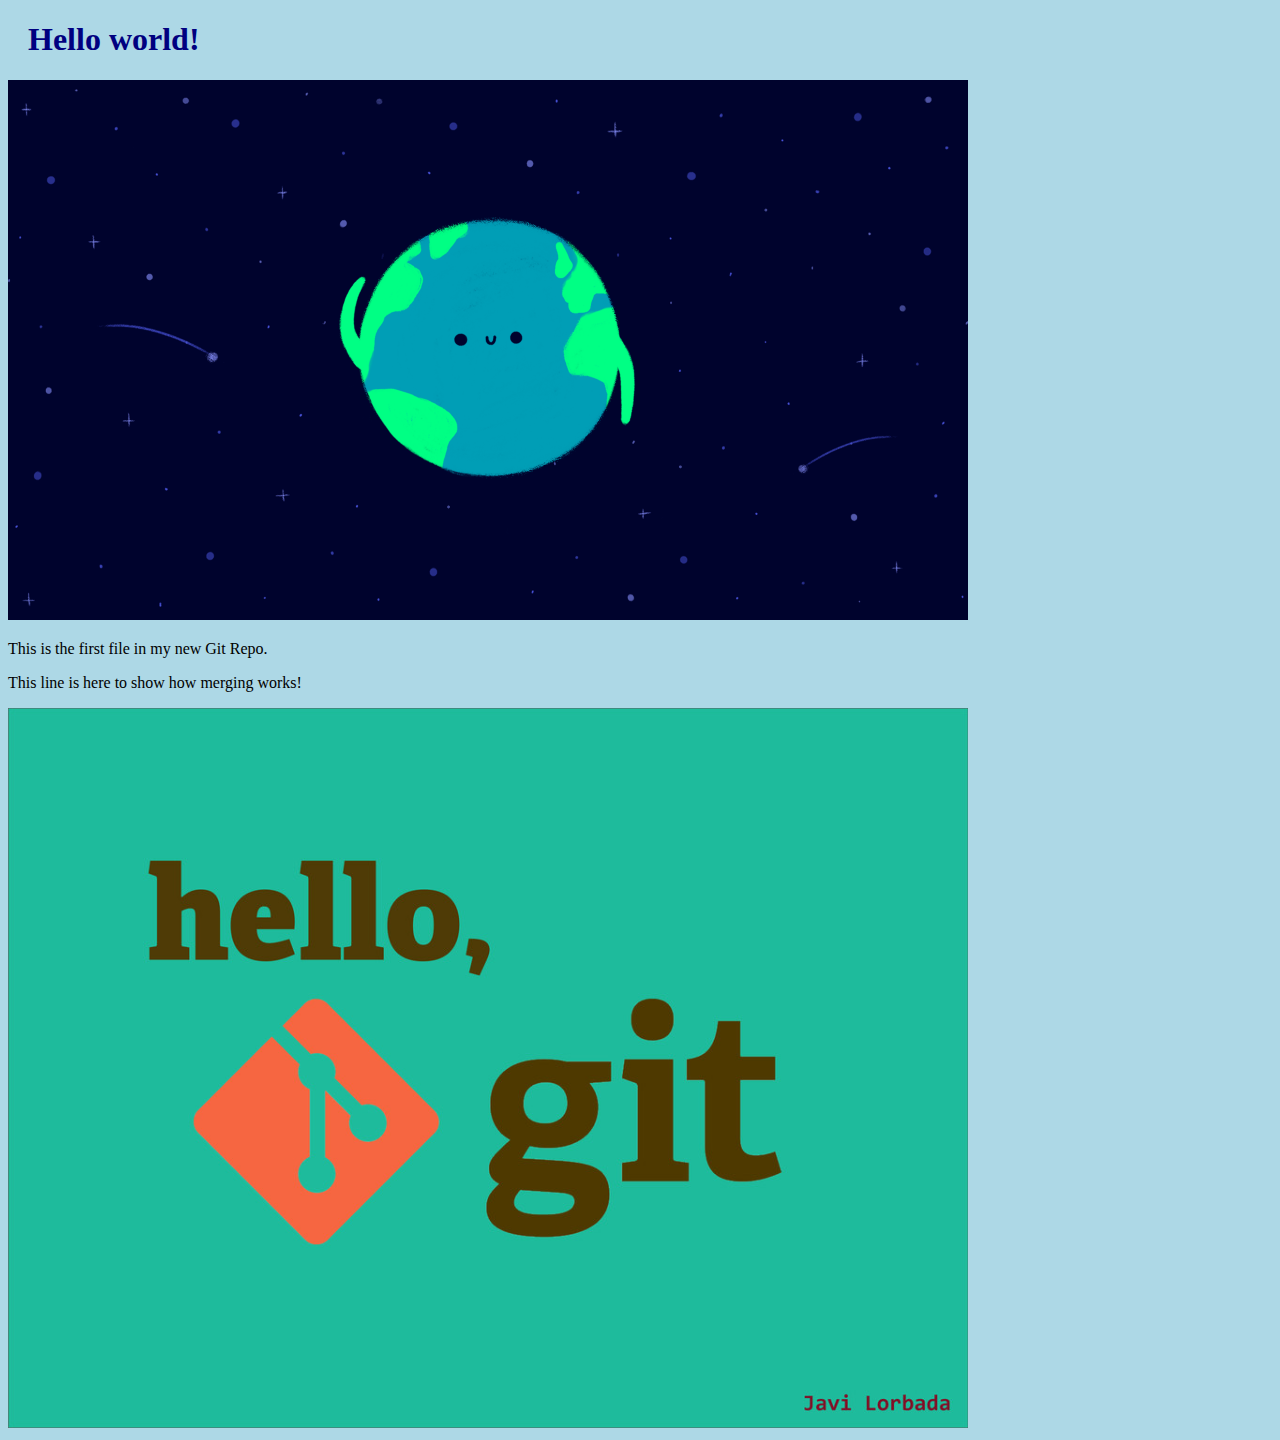
<file: index.html>
<!DOCTYPE html>
<html>
<head>
<title>Hello World!</title>
<link rel="stylesheet" href="bluestyle.css">
</head>
<body>

<h1>Hello world!</h1>
<div>
    <img src="hello_world.gif" alt="Hello World from Space" style="width:100%;max-width:960px">
</div>
<p>This is the first file in my new Git Repo.</p>
<p>This line is here to show how merging works!</p>
<div>
    <img src="hello_git.jpg" alt="Hello Git" style="width:100%;max-width:960px">
</div>
</body>
</html>
</file>
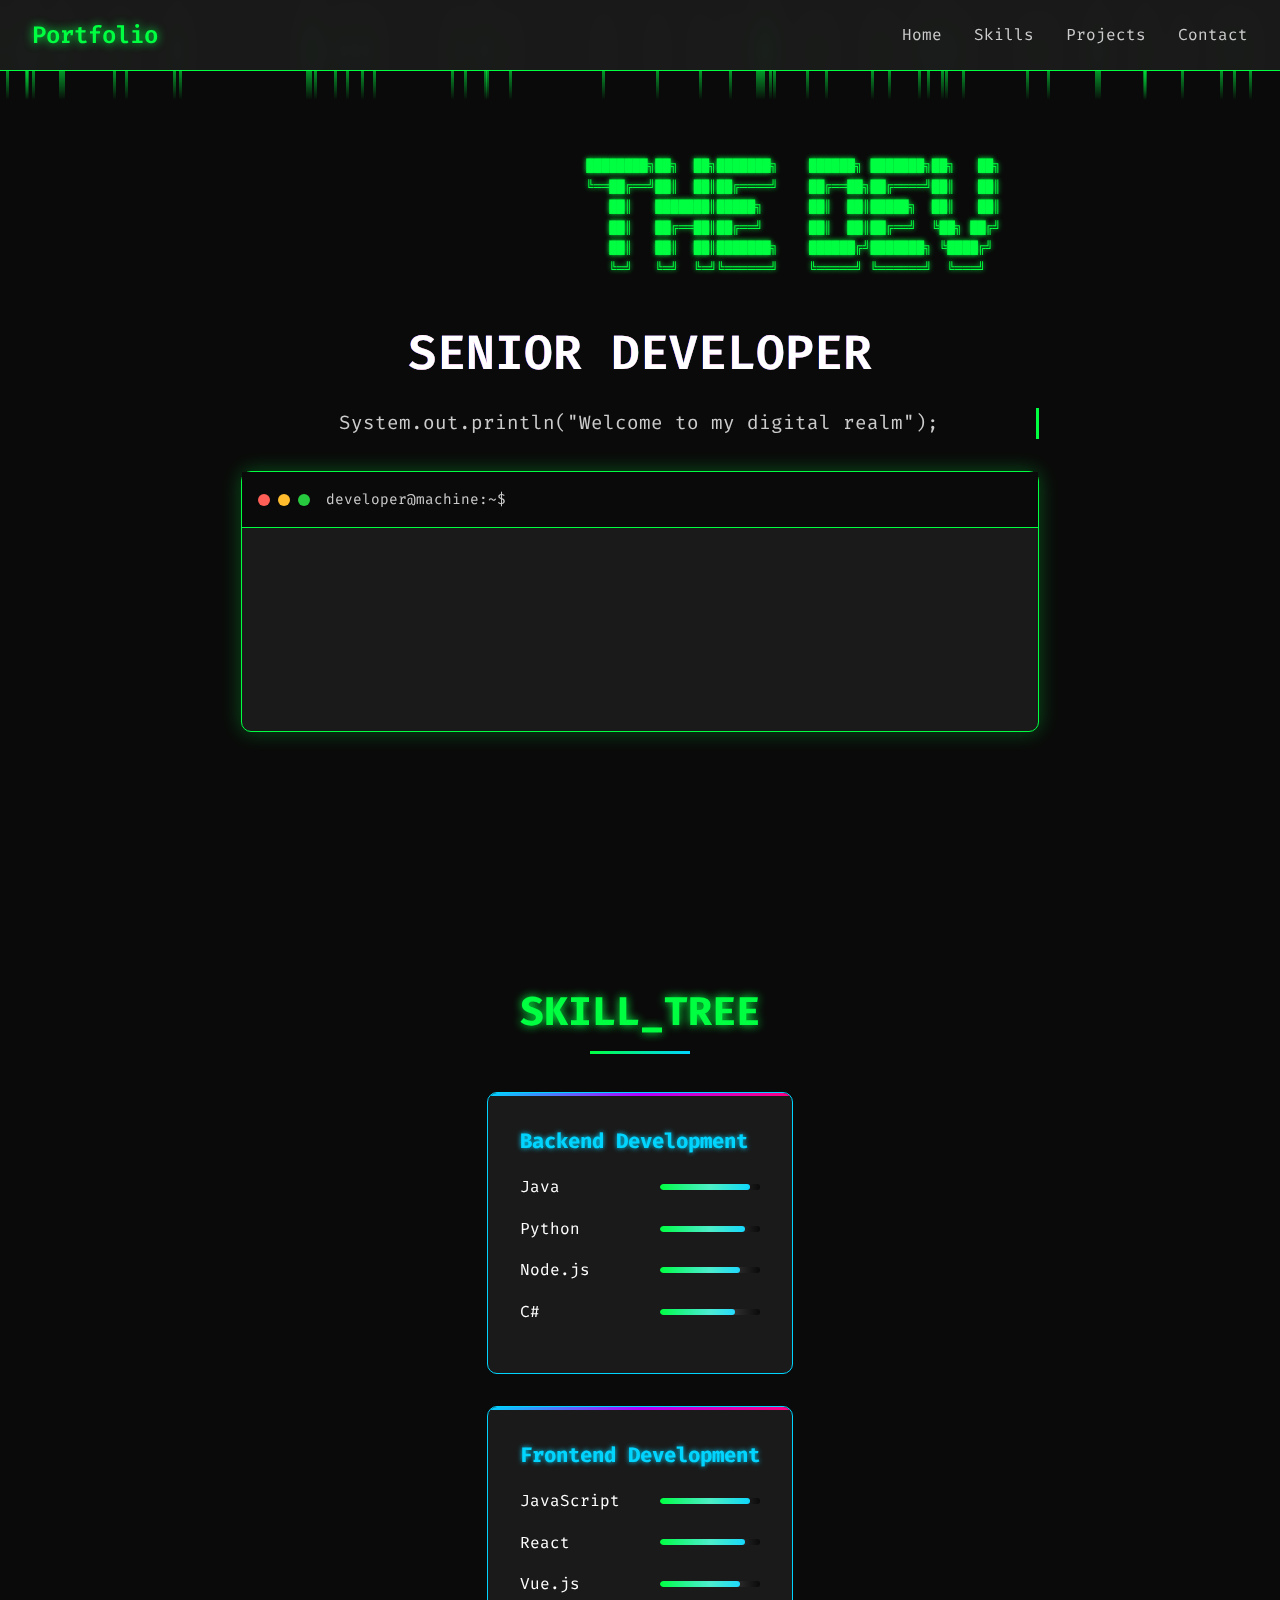
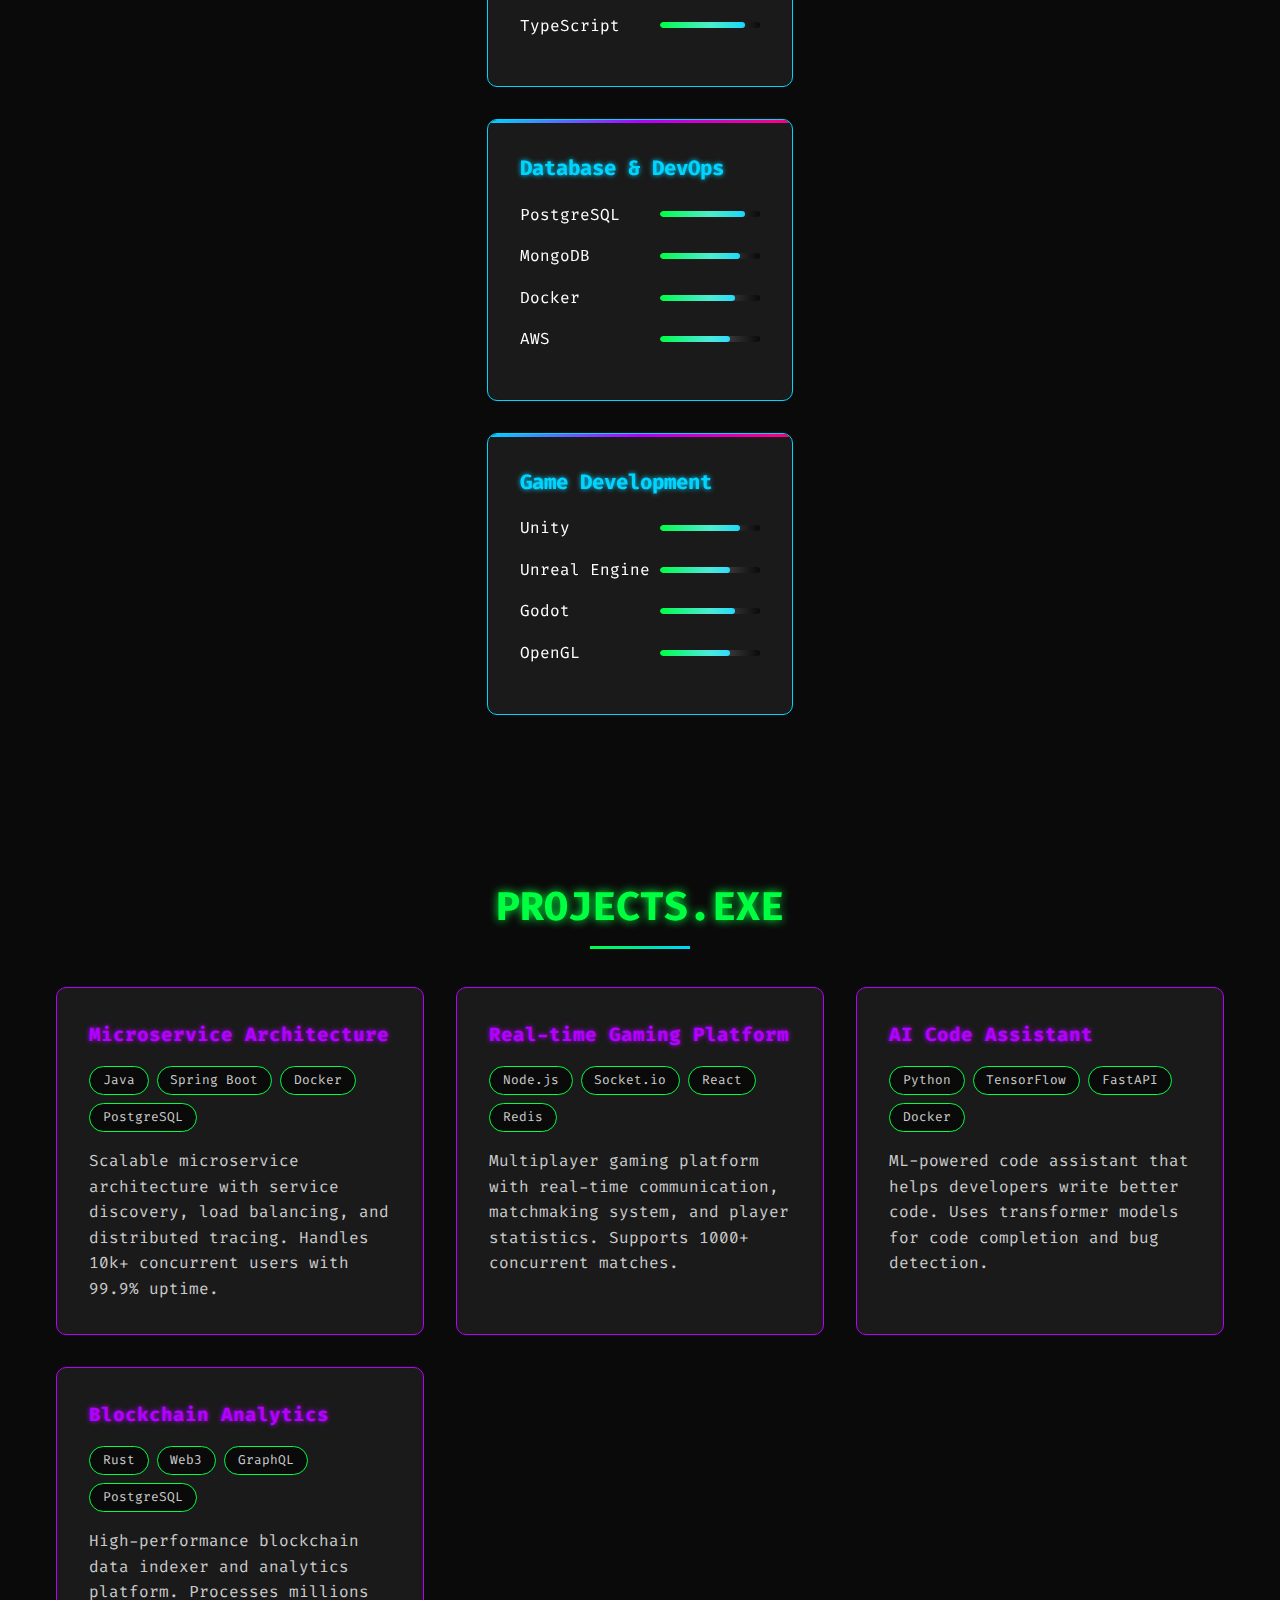
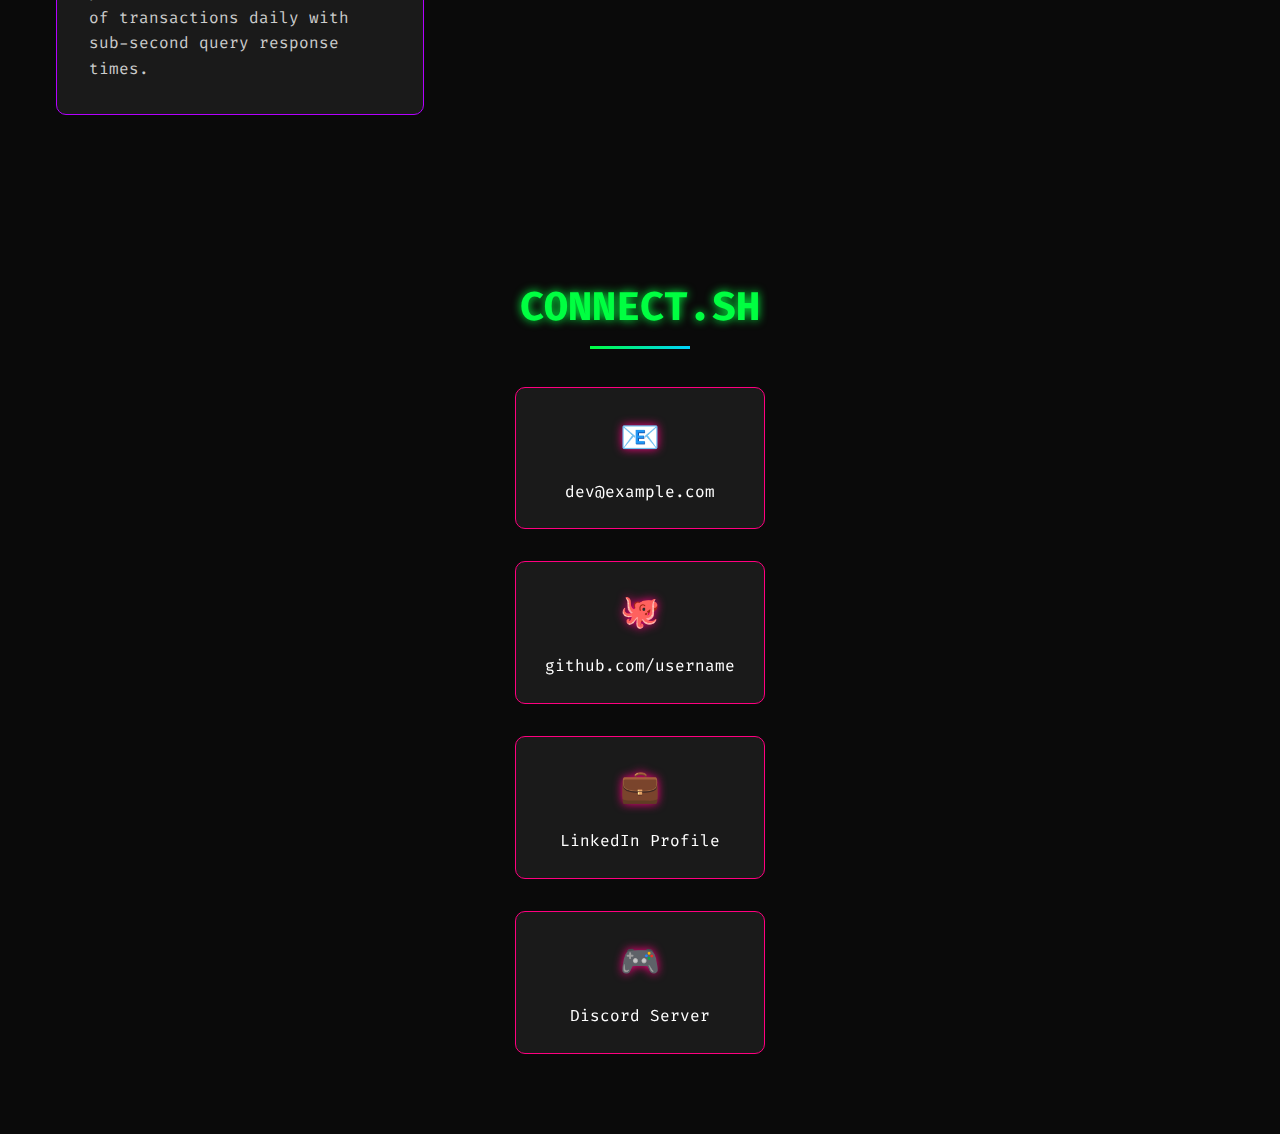
<file: index2.html>
<!DOCTYPE html>
<html lang="de">
	<head>
		<meta charset="UTF-8" />
		<meta
			name="viewport"
			content="width=device-width, initial-scale=1.0"
		/>
		<link
			rel="stylesheet"
			href="styles.css"
		/>
		<title>Huemer Dominik`s Portfolio</title>
	</head>
	<body>
		<div
			class="bg-matrix"
			id="matrix-bg"
		></div>

		<header class="header">
			<nav class="nav">
				<div class="logo">Portfolio</div>
				<div class="nav-links">
					<a href="#home">Home</a>
					<a href="#skills">Skills</a>
					<a href="#projects">Projects</a>
					<a href="#contact">Contact</a>
				</div>
			</nav>
		</header>

		<main>
			<section
				id="home"
				class="section hero"
			>
				<div class="container">
					<pre class="ascii-art">
						<!-- weird formatting needs to stay for proper reflection on the site -->
					████████╗██╗  ██╗███████╗    ██████╗ ███████╗██╗   ██╗
    					╚══██╔══╝██║  ██║██╔════╝    ██╔══██╗██╔════╝██║   ██║
    					   ██║   ███████║█████╗      ██║  ██║█████╗  ██║   ██║
    					   ██║   ██╔══██║██╔══╝      ██║  ██║██╔══╝  ╚██╗ ██╔╝
    					   ██║   ██║  ██║███████╗    ██████╔╝███████╗ ╚████╔╝ 
    					   	╚═╝   ╚═╝  ╚═╝╚══════╝    ╚═════╝ ╚══════╝  ╚═══╝	
					</pre>
					<h1
						class="glitch"
						data-text="SENIOR DEVELOPER"
					>
						SENIOR DEVELOPER
					</h1>
					<p class="typing-text">
						System.out.println("Welcome to my digital realm");
					</p>

					<div class="terminal">
						<div class="terminal-header">
							<div class="terminal-buttons">
								<div class="terminal-button close"></div>
								<div class="terminal-button minimize"></div>
								<div class="terminal-button maximize"></div>
							</div>
							<div class="terminal-title">
								developer@machine:~$
							</div>
						</div>
						<div class="terminal-content">
							<div class="terminal-line">
								<span class="prompt">user@dev:~$</span>
								<span class="command">whoami</span>
							</div>
							<div class="terminal-line">
								<span class="output"
									>Senior Developer | Problem Solver | Code
									Architect</span
								>
							</div>
							<div class="terminal-line">
								<span class="prompt">user@dev:~$</span>
								<span class="command">cat experience.txt</span>
							</div>
							<div class="terminal-line">
								<span class="output"
									>Years of coding | Multiple languages |
									Scalable solutions</span
								>
							</div>
							<div class="terminal-line">
								<span class="prompt">user@dev:~$</span>
								<span class="command"
									>./start_adventure.sh</span
								>
							</div>
						</div>
					</div>
				</div>
			</section>

			<section
				id="skills"
				class="section"
			>
				<div class="container">
					<h2 class="section-title">SKILL_TREE</h2>
					<div class="skills-grid">
						<div class="skill-category">
							<h3 class="skill-title">Backend Development</h3>
							<div class="skill-item">
								<span class="skill-name">Java</span>
								<div class="skill-level">
									<div class="skill-progress level-90"></div>
								</div>
							</div>
							<div class="skill-item">
								<span class="skill-name">Python</span>
								<div class="skill-level">
									<div class="skill-progress level-85"></div>
								</div>
							</div>
							<div class="skill-item">
								<span class="skill-name">Node.js</span>
								<div class="skill-level">
									<div class="skill-progress level-80"></div>
								</div>
							</div>
							<div class="skill-item">
								<span class="skill-name">C#</span>
								<div class="skill-level">
									<div class="skill-progress level-75"></div>
								</div>
							</div>
						</div>

						<div class="skill-category">
							<h3 class="skill-title">Frontend Development</h3>
							<div class="skill-item">
								<span class="skill-name">JavaScript</span>
								<div class="skill-level">
									<div class="skill-progress level-90"></div>
								</div>
							</div>
							<div class="skill-item">
								<span class="skill-name">React</span>
								<div class="skill-level">
									<div class="skill-progress level-85"></div>
								</div>
							</div>
							<div class="skill-item">
								<span class="skill-name">Vue.js</span>
								<div class="skill-level">
									<div class="skill-progress level-80"></div>
								</div>
							</div>
							<div class="skill-item">
								<span class="skill-name">TypeScript</span>
								<div class="skill-level">
									<div class="skill-progress level-85"></div>
								</div>
							</div>
						</div>

						<div class="skill-category">
							<h3 class="skill-title">Database & DevOps</h3>
							<div class="skill-item">
								<span class="skill-name">PostgreSQL</span>
								<div class="skill-level">
									<div class="skill-progress level-85"></div>
								</div>
							</div>
							<div class="skill-item">
								<span class="skill-name">MongoDB</span>
								<div class="skill-level">
									<div class="skill-progress level-80"></div>
								</div>
							</div>
							<div class="skill-item">
								<span class="skill-name">Docker</span>
								<div class="skill-level">
									<div class="skill-progress level-75"></div>
								</div>
							</div>
							<div class="skill-item">
								<span class="skill-name">AWS</span>
								<div class="skill-level">
									<div class="skill-progress level-70"></div>
								</div>
							</div>
						</div>

						<div class="skill-category">
							<h3 class="skill-title">Game Development</h3>
							<div class="skill-item">
								<span class="skill-name">Unity</span>
								<div class="skill-level">
									<div class="skill-progress level-80"></div>
								</div>
							</div>
							<div class="skill-item">
								<span class="skill-name">Unreal Engine</span>
								<div class="skill-level">
									<div class="skill-progress level-70"></div>
								</div>
							</div>
							<div class="skill-item">
								<span class="skill-name">Godot</span>
								<div class="skill-level">
									<div class="skill-progress level-75"></div>
								</div>
							</div>
							<div class="skill-item">
								<span class="skill-name">OpenGL</span>
								<div class="skill-level">
									<div class="skill-progress level-70"></div>
								</div>
							</div>
						</div>
					</div>
				</div>
			</section>

			<section
				id="projects"
				class="section"
			>
				<div class="container">
					<h2 class="section-title">PROJECTS.EXE</h2>
					<div class="projects-grid">
						<div class="project-card">
							<h3 class="project-title">
								Microservice Architecture
							</h3>
							<div class="project-tech">
								<span class="tech-tag">Java</span>
								<span class="tech-tag">Spring Boot</span>
								<span class="tech-tag">Docker</span>
								<span class="tech-tag">PostgreSQL</span>
							</div>
							<p class="project-description">
								Scalable microservice architecture with service
								discovery, load balancing, and distributed
								tracing. Handles 10k+ concurrent users with
								99.9% uptime.
							</p>
						</div>

						<div class="project-card">
							<h3 class="project-title">
								Real-time Gaming Platform
							</h3>
							<div class="project-tech">
								<span class="tech-tag">Node.js</span>
								<span class="tech-tag">Socket.io</span>
								<span class="tech-tag">React</span>
								<span class="tech-tag">Redis</span>
							</div>
							<p class="project-description">
								Multiplayer gaming platform with real-time
								communication, matchmaking system, and player
								statistics. Supports 1000+ concurrent matches.
							</p>
						</div>

						<div class="project-card">
							<h3 class="project-title">AI Code Assistant</h3>
							<div class="project-tech">
								<span class="tech-tag">Python</span>
								<span class="tech-tag">TensorFlow</span>
								<span class="tech-tag">FastAPI</span>
								<span class="tech-tag">Docker</span>
							</div>
							<p class="project-description">
								ML-powered code assistant that helps developers
								write better code. Uses transformer models for
								code completion and bug detection.
							</p>
						</div>

						<div class="project-card">
							<h3 class="project-title">Blockchain Analytics</h3>
							<div class="project-tech">
								<span class="tech-tag">Rust</span>
								<span class="tech-tag">Web3</span>
								<span class="tech-tag">GraphQL</span>
								<span class="tech-tag">PostgreSQL</span>
							</div>
							<p class="project-description">
								High-performance blockchain data indexer and
								analytics platform. Processes millions of
								transactions daily with sub-second query
								response times.
							</p>
						</div>
					</div>
				</div>
			</section>

			<section
				id="contact"
				class="section"
			>
				<div class="container">
					<h2 class="section-title">CONNECT.SH</h2>
					<div class="contact-info">
						<div class="contact-item">
							<div class="contact-icon">📧</div>
							<a
								href="mailto:dev@example.com"
								class="contact-text"
								>dev@example.com</a
							>
						</div>
						<div class="contact-item">
							<div class="contact-icon">🐙</div>
							<a
								href="https://github.com/username"
								class="contact-text"
								>github.com/username</a
							>
						</div>
						<div class="contact-item">
							<div class="contact-icon">💼</div>
							<a
								href="https://linkedin.com/in/username"
								class="contact-text"
								>LinkedIn Profile</a
							>
						</div>
						<div class="contact-item">
							<div class="contact-icon">🎮</div>
							<a
								href="https://discord.gg/username"
								class="contact-text"
								>Discord Server</a
							>
						</div>
					</div>
				</div>
			</section>
		</main>

		<script>
			// Matrix Rain Effect
			function createMatrix() {
				const matrixContainer = document.getElementById("matrix-bg");
				const numberOfLines = 50;

				for (let i = 0; i < numberOfLines; i++) {
					const line = document.createElement("div");
					line.className = "matrix-line";
					line.style.left = Math.random() * 100 + "%";
					line.style.animationDelay = Math.random() * 3 + "s";
					line.style.animationDuration = Math.random() * 3 + 2 + "s";
					matrixContainer.appendChild(line);
				}
			}

			// Smooth scrolling for navigation
			document.querySelectorAll('a[href^="#"]').forEach((anchor) => {
				anchor.addEventListener("click", function (e) {
					e.preventDefault();
					const target = document.querySelector(
						this.getAttribute("href")
					);
					if (target) {
						target.scrollIntoView({
							behavior: "smooth",
							block: "start",
						});
					}
				});
			});

			// Initialize matrix effect
			createMatrix();

			// Intersection Observer for skill animations
			const skillObserver = new IntersectionObserver(
				(entries) => {
					entries.forEach((entry) => {
						if (entry.isIntersecting) {
							entry.target.style.animationPlayState = "running";
						}
					});
				},
				{ threshold: 0.5 }
			);

			document.querySelectorAll(".skill-progress").forEach((skill) => {
				skill.style.animationPlayState = "paused";
				skillObserver.observe(skill);
			});

			// Terminal typing effect
			const terminalLines = document.querySelectorAll(".terminal-line");
			terminalLines.forEach((line, index) => {
				line.style.animationDelay = index * 0.5 + "s";
			});

			// Project card hover effects
			document.querySelectorAll(".project-card").forEach((card) => {
				card.addEventListener("mouseenter", function () {
					this.style.transform = "translateY(-5px) scale(1.02)";
				});

				card.addEventListener("mouseleave", function () {
					this.style.transform = "translateY(0) scale(1)";
				});
			});

			// Glitch effect trigger
			const glitchElement = document.querySelector(".glitch");
			setInterval(() => {
				glitchElement.style.animation = "none";
				setTimeout(() => {
					glitchElement.style.animation = "glitch 0.3s ease-in-out";
				}, 100);
			}, 5000);

			// Console easter egg
			console.log(`
    ╔══════════════════════════════════════════════════════════════════════════════════════════════╗
    ║                                                                                              ║
    ║   ██████╗ ███████╗██╗   ██╗     ██████╗  █████╗ ███╗   ███╗███████╗██████╗                 ║
    ║   ██╔══██╗██╔════╝██║   ██║    ██╔════╝ ██╔══██╗████╗ ████║██╔════╝██╔══██╗                ║
    ║   ██║  ██║█████╗  ██║   ██║    ██║  ███╗███████║██╔████╔██║█████╗  ██████╔╝                ║
    ║   ██║  ██║██╔══╝  ╚██╗ ██╔╝    ██║   ██║██╔══██║██║╚██╔╝██║██╔══╝  ██╔══██╗                ║
    ║   ██████╔╝███████╗ ╚████╔╝     ╚██████╔╝██║  ██║██║ ╚═╝ ██║███████╗██║  ██║                ║
    ║   ╚═════╝ ╚══════╝  ╚═══╝       ╚═════╝ ╚═╝  ╚═╝╚═╝     ╚═╝╚══════╝╚═╝  ╚═╝                ║
    ║                                                                                              ║
    ║   Welcome to my digital realm! 🚀                                                           ║
    ║   You found the secret console message - you're clearly a fellow developer! 👨‍💻            ║
    ║                                                                                              ║
    ║   Feel free to explore the source code and see how this portfolio was crafted.             ║
    ║   Built with pure HTML, CSS, and JavaScript - no frameworks needed! 💪                     ║
    ║                                                                                              ║
    ╚══════════════════════════════════════════════════════════════════════════════════════════════╝
        `);

			// Keyboard shortcuts
			document.addEventListener("keydown", function (e) {
				// Konami Code Easter Egg
				const konamiCode = [
					"ArrowUp",
					"ArrowUp",
					"ArrowDown",
					"ArrowDown",
					"ArrowLeft",
					"ArrowRight",
					"ArrowLeft",
					"ArrowRight",
					"KeyB",
					"KeyA",
				];

				if (!window.konamiIndex) window.konamiIndex = 0;

				if (e.code === konamiCode[window.konamiIndex]) {
					window.konamiIndex++;
					if (window.konamiIndex === konamiCode.length) {
						// Activate super mode
						document.body.style.animation =
							"rainbow-bg 1s infinite";
						setTimeout(() => {
							document.body.style.animation = "";
							alert(
								"🎮 CHEAT CODE ACTIVATED! 🎮\nYou unlocked the secret developer mode!"
							);
						}, 3000);
						window.konamiIndex = 0;
					}
				} else {
					window.konamiIndex = 0;
				}
			});

			// Performance monitoring
			window.addEventListener("load", function () {
				const loadTime = performance.now();
				console.log(`🚀 Portfolio loaded in ${loadTime.toFixed(2)}ms`);
			});
		</script>

		<style>
			@keyframes rainbow-bg {
				0% {
					background-color: #ff0000;
				}
				16.66% {
					background-color: #ff8000;
				}
				33.33% {
					background-color: #ffff00;
				}
				50% {
					background-color: #00ff00;
				}
				66.66% {
					background-color: #0080ff;
				}
				83.33% {
					background-color: #8000ff;
				}
				100% {
					background-color: #ff0080;
				}
			}

			/* Additional hover effects */
			.contact-item {
				position: relative;
				overflow: hidden;
			}

			.contact-item::before {
				content: "";
				position: absolute;
				top: 0;
				left: -100%;
				width: 100%;
				height: 100%;
				background: linear-gradient(
					90deg,
					transparent,
					rgba(255, 0, 128, 0.2),
					transparent
				);
				transition: left 0.5s ease;
			}

			.contact-item:hover::before {
				left: 100%;
			}

			/* Pulse animation for skill progress bars */
			.skill-progress::after {
				content: "";
				position: absolute;
				top: 0;
				left: 0;
				right: 0;
				bottom: 0;
				background: linear-gradient(
					90deg,
					transparent,
					rgba(255, 255, 255, 0.3),
					transparent
				);
				animation: skill-shine 2s infinite;
			}

			@keyframes skill-shine {
				0% {
					transform: translateX(-100%);
				}
				100% {
					transform: translateX(100%);
				}
			}

			/* Enhanced terminal cursor */
			.terminal-line:last-child::after {
				content: "▋";
				color: var(--neon-green);
				animation: blink-cursor 1s infinite;
				margin-left: 0.5rem;
			}

			/* Improved mobile responsiveness */
			@media (max-width: 480px) {
				.container {
					padding: 0 1rem;
				}

				.skills-grid,
				.projects-grid,
				.contact-info {
					grid-template-columns: 1fr;
				}

				.terminal-content {
					font-size: 0.8rem;
				}

				.ascii-art {
					font-size: 0.4rem;
				}
			}

			/* Scroll indicator */
			.scroll-indicator {
				position: fixed;
				top: 0;
				left: 0;
				width: 100%;
				height: 3px;
				background: linear-gradient(
					90deg,
					var(--neon-green),
					var(--neon-blue),
					var(--neon-purple)
				);
				transform-origin: left;
				z-index: 9999;
			}
		</style>
	</body>
</html>
</file>
<file: bluestyle.css>
body {
background-color: lightblue;
}

h1 {
color: navy;
margin-left: 20px;
}
</file>
<file: styles.css>
@import url("https://fonts.googleapis.com/css2?family=Fira+Code:wght@300;400;500;600&display=swap");

:root {
	--bg-dark: #0a0a0a;
	--bg-secondary: #1a1a1a;
	--neon-green: #00ff41;
	--neon-blue: #00d4ff;
	--neon-purple: #b300ff;
	--neon-pink: #ff0080;
	--text-primary: #ffffff;
	--text-secondary: #cccccc;
	--text-muted: #888888;
}

* {
	margin: 0;
	padding: 0;
	box-sizing: border-box;
}

body {
	font-family: "Fira Code", monospace;
	background: var(--bg-dark);
	color: var(--text-primary);
	line-height: 1.6;
	overflow-x: hidden;
}

/* Animated Background */
.bg-matrix {
	position: fixed;
	top: 0;
	left: 0;
	width: 100%;
	height: 100%;
	pointer-events: none;
	z-index: -1;
}

.matrix-line {
	position: absolute;
	width: 3px;
	height: 100px;
	background: linear-gradient(
		to bottom,
		transparent,
		var(--neon-green),
		transparent
	);
	animation: matrix-fall 3s linear infinite;
}

@keyframes matrix-fall {
	0% {
		transform: translateY(-100px);
		opacity: 0;
	}
	50% {
		opacity: 1;
	}
	100% {
		transform: translateY(100vh);
		opacity: 0;
	}
}

/* Header */
.header {
	position: fixed;
	top: 0;
	width: 100%;
	background: rgba(26, 26, 26, 0.95);
	backdrop-filter: blur(10px);
	border-bottom: 1px solid var(--neon-green);
	z-index: 1000;
}

.nav {
	display: flex;
	justify-content: space-between;
	align-items: center;
	padding: 1rem 2rem;
}

.logo {
	font-size: 1.5rem;
	font-weight: 600;
	color: var(--neon-green);
	text-shadow: 0 0 10px var(--neon-green);
}

.nav-links {
	display: flex;
	gap: 2rem;
}

.nav-links a {
	color: var(--text-secondary);
	text-decoration: none;
	transition: all 0.3s ease;
	position: relative;
}

.nav-links a:hover {
	color: var(--neon-green);
	text-shadow: 0 0 5px var(--neon-green);
}

.nav-links a::after {
	content: "";
	position: absolute;
	bottom: -5px;
	left: 0;
	width: 0;
	height: 2px;
	background: var(--neon-green);
	transition: width 0.3s ease;
}

.nav-links a:hover::after {
	width: 100%;
}

/* Main Content */
.container {
	max-width: 1200px;
	margin: 0 auto;
	padding: 0 1rem;
}

.section {
	min-height: 100vh;
	padding: 5rem 0;
	display: flex;
	align-items: center;
}

/* Hero Section */
.hero {
	text-align: center;
	position: relative;
}

.ascii-art {
	font-size: 0.8rem;
	color: var(--neon-green);
	margin-bottom: 1rem;
	text-shadow: 0 0 5px var(--neon-green);
}

.glitch {
	font-size: 3rem;
	font-weight: 600;
	margin-bottom: 1rem;
	position: relative;
	animation: glitch 3s infinite;
}

.glitch::before,
.glitch::after {
	content: attr(data-text);
	position: absolute;
	top: 0;
	left: 0;
	width: 100%;
	height: 100%;
}

.glitch::before {
	animation: glitch-1 0.5s infinite;
	color: var(--neon-pink);
	z-index: -1;
}

.glitch::after {
	animation: glitch-2 0.5s infinite;
	color: var(--neon-blue);
	z-index: -2;
}

@keyframes glitch {
	0%,
	100% {
		transform: translate(0);
	}
	20% {
		transform: translate(-2px, 2px);
	}
	40% {
		transform: translate(-2px, -2px);
	}
	60% {
		transform: translate(2px, 2px);
	}
	80% {
		transform: translate(2px, -2px);
	}
}

@keyframes glitch-1 {
	0%,
	100% {
		transform: translate(0);
	}
	20% {
		transform: translate(-2px, 2px);
	}
	40% {
		transform: translate(-2px, -2px);
	}
	60% {
		transform: translate(2px, 2px);
	}
	80% {
		transform: translate(2px, -2px);
	}
}

@keyframes glitch-2 {
	0%,
	100% {
		transform: translate(0);
	}
	20% {
		transform: translate(2px, -2px);
	}
	40% {
		transform: translate(2px, 2px);
	}
	60% {
		transform: translate(-2px, -2px);
	}
	80% {
		transform: translate(-2px, 2px);
	}
}

.typing-text {
	font-size: 1.2rem;
	color: var(--text-secondary);
	margin-bottom: 2rem;
	overflow: hidden;
	border-right: 3px solid var(--neon-green);
	white-space: nowrap;
	animation: typing 3s steps(40, end), blink-cursor 0.5s step-end infinite;
}

@keyframes typing {
	from {
		width: 0;
	}
	to {
		width: 100%;
	}
}

@keyframes blink-cursor {
	from,
	to {
		border-color: transparent;
	}
	50% {
		border-color: var(--neon-green);
	}
}

/* Terminal Window */
.terminal {
	background: var(--bg-secondary);
	border: 1px solid var(--neon-green);
	border-radius: 10px;
	margin: 2rem 0;
	box-shadow: 0 0 20px rgba(0, 255, 65, 0.3);
}

.terminal-header {
	background: var(--bg-dark);
	padding: 1rem;
	border-bottom: 1px solid var(--neon-green);
	display: flex;
	align-items: center;
	gap: 1rem;
}

.terminal-buttons {
	display: flex;
	gap: 0.5rem;
}

.terminal-button {
	width: 12px;
	height: 12px;
	border-radius: 50%;
}

.terminal-button.close {
	background: #ff5f56;
}
.terminal-button.minimize {
	background: #ffbd2e;
}
.terminal-button.maximize {
	background: #27ca3f;
}

.terminal-title {
	color: var(--text-secondary);
	font-size: 0.9rem;
}

.terminal-content {
	padding: 1.5rem;
	font-size: 0.9rem;
}

.terminal-line {
	margin-bottom: 0.5rem;
	opacity: 0;
	animation: fadeInUp 0.5s ease forwards;
}

.terminal-line:nth-child(1) {
	animation-delay: 0.5s;
}
.terminal-line:nth-child(2) {
	animation-delay: 1s;
}
.terminal-line:nth-child(3) {
	animation-delay: 1.5s;
}
.terminal-line:nth-child(4) {
	animation-delay: 2s;
}
.terminal-line:nth-child(5) {
	animation-delay: 2.5s;
}

@keyframes fadeInUp {
	from {
		opacity: 0;
		transform: translateY(20px);
	}
	to {
		opacity: 1;
		transform: translateY(0);
	}
}

.prompt {
	color: var(--neon-green);
}

.command {
	color: var(--neon-blue);
}

.output {
	color: var(--text-secondary);
	margin-left: 2rem;
}

/* Skills Section */
.skills-grid {
	display: grid;
	grid-template-columns: repeat(auto-fit, minmax(300px, 1fr));
	gap: 2rem;
	margin-top: 2rem;
}

.skill-category {
	background: var(--bg-secondary);
	border: 1px solid var(--neon-blue);
	border-radius: 10px;
	padding: 2rem;
	position: relative;
	overflow: hidden;
}

.skill-category::before {
	content: "";
	position: absolute;
	top: 0;
	left: 0;
	right: 0;
	height: 3px;
	background: linear-gradient(
		90deg,
		var(--neon-blue),
		var(--neon-purple),
		var(--neon-pink)
	);
	animation: rainbow-slide 3s linear infinite;
}

@keyframes rainbow-slide {
	0% {
		transform: translateX(-100%);
	}
	100% {
		transform: translateX(100%);
	}
}

.skill-title {
	color: var(--neon-blue);
	font-size: 1.3rem;
	margin-bottom: 1rem;
	text-shadow: 0 0 5px var(--neon-blue);
}

.skill-item {
	display: flex;
	justify-content: space-between;
	align-items: center;
	margin-bottom: 1rem;
}

.skill-name {
	color: var(--text-primary);
}

.skill-level {
	width: 100px;
	height: 6px;
	background: var(--bg-dark);
	border-radius: 3px;
	position: relative;
	overflow: hidden;
}

.skill-progress {
	height: 100%;
	background: linear-gradient(90deg, var(--neon-green), var(--neon-blue));
	border-radius: 3px;
	animation: skill-fill 2s ease-in-out forwards;
	transform-origin: left;
}

@keyframes skill-fill {
	from {
		transform: scaleX(0);
	}
	to {
		transform: scaleX(1);
	}
}

.skill-progress.level-90 {
	width: 90%;
}
.skill-progress.level-85 {
	width: 85%;
}
.skill-progress.level-80 {
	width: 80%;
}
.skill-progress.level-75 {
	width: 75%;
}
.skill-progress.level-70 {
	width: 70%;
}

/* Projects Section */
.projects-grid {
	display: grid;
	grid-template-columns: repeat(auto-fit, minmax(350px, 1fr));
	gap: 2rem;
	margin-top: 2rem;
}

.project-card {
	background: var(--bg-secondary);
	border: 1px solid var(--neon-purple);
	border-radius: 10px;
	padding: 2rem;
	position: relative;
	transition: all 0.3s ease;
	cursor: pointer;
}

.project-card:hover {
	transform: translateY(-5px);
	box-shadow: 0 10px 25px rgba(179, 0, 255, 0.3);
}

.project-title {
	color: var(--neon-purple);
	font-size: 1.2rem;
	margin-bottom: 1rem;
	text-shadow: 0 0 5px var(--neon-purple);
}

.project-tech {
	display: flex;
	gap: 0.5rem;
	margin-bottom: 1rem;
	flex-wrap: wrap;
}

.tech-tag {
	background: var(--bg-dark);
	color: var(--text-secondary);
	padding: 0.2rem 0.8rem;
	border-radius: 15px;
	font-size: 0.8rem;
	border: 1px solid var(--neon-green);
}

.project-description {
	color: var(--text-secondary);
	line-height: 1.6;
}

/* Contact Section */
.contact-info {
	display: grid;
	grid-template-columns: repeat(auto-fit, minmax(250px, 1fr));
	gap: 2rem;
	margin-top: 2rem;
}

.contact-item {
	background: var(--bg-secondary);
	border: 1px solid var(--neon-pink);
	border-radius: 10px;
	padding: 1.5rem;
	text-align: center;
	transition: all 0.3s ease;
}

.contact-item:hover {
	transform: scale(1.05);
	box-shadow: 0 5px 15px rgba(255, 0, 128, 0.3);
}

.contact-icon {
	font-size: 2rem;
	color: var(--neon-pink);
	margin-bottom: 1rem;
	text-shadow: 0 0 10px var(--neon-pink);
}

.contact-text {
	color: var(--text-primary);
	text-decoration: none;
}

.contact-text:hover {
	color: var(--neon-pink);
}

/* Responsive Design */
@media (max-width: 768px) {
	.nav {
		flex-direction: column;
		gap: 1rem;
	}

	.nav-links {
		gap: 1rem;
	}

	.glitch {
		font-size: 2rem;
	}

	.typing-text {
		font-size: 1rem;
	}

	.ascii-art {
		font-size: 0.6rem;
	}

	.section {
		padding: 3rem 0;
	}
}

/* Scrollbar Styling */
::-webkit-scrollbar {
	width: 8px;
}

::-webkit-scrollbar-track {
	background: var(--bg-dark);
}

::-webkit-scrollbar-thumb {
	background: var(--neon-green);
	border-radius: 4px;
}

::-webkit-scrollbar-thumb:hover {
	background: var(--neon-blue);
}

/* Section Titles */
.section-title {
	font-size: 2.5rem;
	color: var(--neon-green);
	text-align: center;
	margin-bottom: 3rem;
	text-shadow: 0 0 10px var(--neon-green);
	position: relative;
}

.section-title::after {
	content: "";
	position: absolute;
	bottom: -10px;
	left: 50%;
	transform: translateX(-50%);
	width: 100px;
	height: 3px;
	background: linear-gradient(90deg, var(--neon-green), var(--neon-blue));
}
</file>
